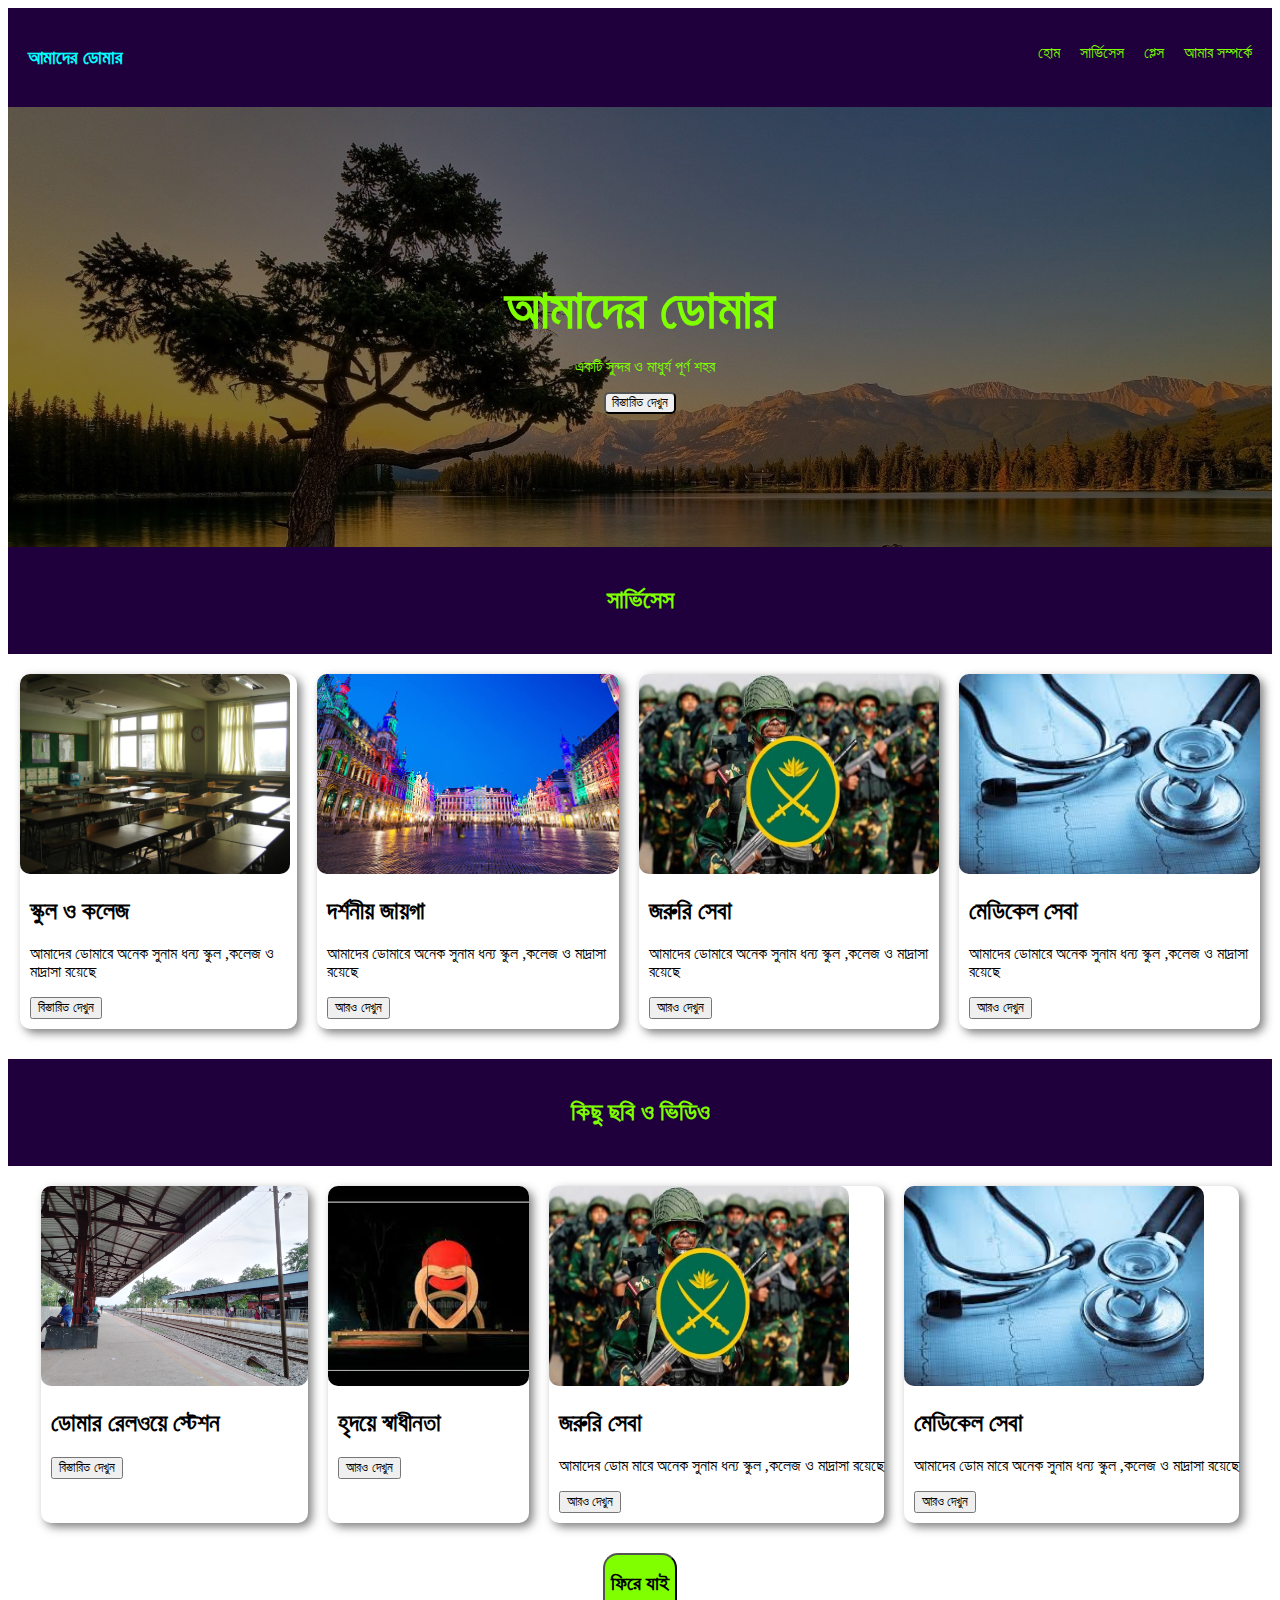
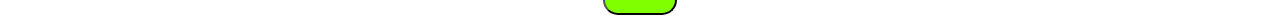
<file: index.html>
<!DOCTYPE html>
<html lang="en">
<head>
    <meta charset="UTF-8">
    <meta name="viewport" content="width=device-width, initial-scale=1.0">
    <title>আমাদের ডোমার</title>
    <link rel="stylesheet" href="./styles.css">
</head>
<body>
    <header>
       
        <div class="nav">
            <h3 style="color: aqua;">আমাদের ডোমার </h3>
            <ul>
                <a href="./index.html">হোম</a>
                <a href="#services">সার্ভিসেস</a>
                <a href="#services">প্লেস</a>
                <a href="./about.html">আমার সম্পর্কে</a> 
            </ul>
        </div>
            <div class="banner">
                <h1>আমাদের ডোমার</h1>
                <p>একটি সুন্দর ও মাধুর্য পূর্ণ শহর</p>
                    <div>
                      <a href="./আরও.html"> <button  class="btn-2" >বিস্তারিত দেখুন</button></a> 
                    </div>      
        </div>
    </header>
    <main>
        <div class="services">
            <h2 id="services">সার্ভিসেস</h2>
        </div>

        <div class="service-container">
            <div class="box">
                <img src="./Images/school.jpg" alt="">
                <h2>স্কুল ও কলেজ</h2>
                <p>আমাদের ডোমারে অনেক সুনাম ধন্য স্কুল ,কলেজ ও মাদ্রাসা রয়েছে</p>
                <div class="button-box">
                      <a href="./school-college.html"><button >বিস্তারিত দেখুন</button></a>  
                    </div> 

            </div>
            <div class="box">
                <img src="./Images/place.jpg" alt="">
                <h2 id="">দর্শনীয় জায়গা</h2>
                <p>আমাদের ডোমারে অনেক সুনাম ধন্য স্কুল ,কলেজ ও মাদ্রাসা রয়েছে</p>
                <div class="button-box">
                   <a href="./place.html">     <button >আরও দেখুন</button></a>
                    </div> 
            </div>
            <div class="box">
                <img style="height: 200px;width:300px;" src="./Images/civil.jpg" alt="">
                <h2>জরুরি  সেবা</h2>
                <p>আমাদের ডোমারে অনেক সুনাম ধন্য স্কুল ,কলেজ ও মাদ্রাসা রয়েছে</p>
                <div class="button-box">
                      <a href="./জরুরি সেবা.html">  <button >আরও দেখুন</button></a>
                    </div> 
            </div>
            <div class="box">
                <img src="./Images/mdical.jpg" alt="">
                <h2>মেডিকেল সেবা</h2>
                <p>আমাদের ডোমারে অনেক সুনাম ধন্য স্কুল ,কলেজ ও মাদ্রাসা রয়েছে</p>
                <div class="button-box">
                       <a href="./mdical.html"> <button >আরও দেখুন</button></a>
                    </div> 
            </div>
        </div>

         <div class="services">
            <h2 id="#pics">কিছু ছবি ও ভিডিও</h2>
        </div>
        <div class="service-container">
            <div class="box">
                <img src="./Images/domar railway.jpg" alt="">
                <h2>ডোমার রেলওয়ে স্টেশন</h2>
                <div class="button-box">
                     <a href="railway.html">   <button >বিস্তারিত দেখুন</button></a>
                    </div> 

            </div>
            <div class="box">
                <img src="./Images/hridoyre sadhinota.jpg" alt="">
                <h2>হৃদয়ে স্বাধীনতা</h2>
                <div class="button-box">
                        <button >আরও দেখুন</button>
                    </div> 
            </div>
            <div class="box">
                <img style="height: 200px;width:300px;" src="./Images/civil.jpg" alt="">
                <h2>জরুরি  সেবা</h2>
                <p>আমাদের ডোম মারে অনেক সুনাম ধন্য স্কুল ,কলেজ ও মাদ্রাসা রয়েছে</p>
                <div class="button-box">
                        <button >আরও দেখুন</button>
                    </div> 
            </div>
            <div class="box">
                <img src="./Images/mdical.jpg" alt="">
                <h2>মেডিকেল সেবা</h2>
                <p>আমাদের ডোম মারে অনেক সুনাম ধন্য স্কুল ,কলেজ ও মাদ্রাসা রয়েছে</p>
                <div class="button-box">
                        <button >আরও দেখুন</button>
                    </div> 
            </div>
        </div>
        
    <footer>
        <div class="details">
            <a href="./index.html"><BUTton style="background-color: chartreuse; border-radius:15px;"><h2>ফিরে যাই</h2></BUTton></a>
        </div>

    </footer>
</body>
</html>
</file>
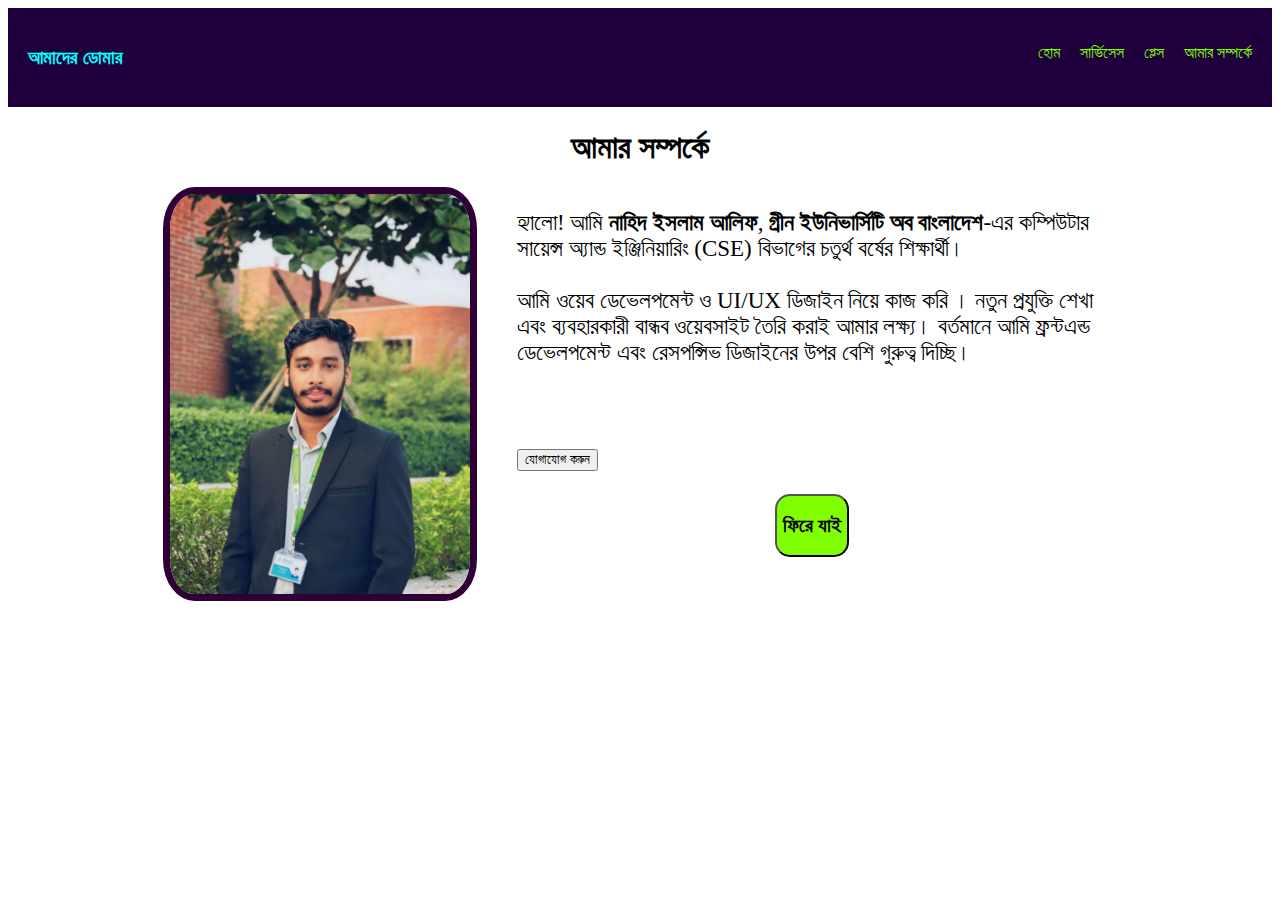
<file: about.html>
<!DOCTYPE html>
<html lang="en">
<head>
    <meta charset="UTF-8">
    <meta name="viewport" content="width=device-width, initial-scale=1.0">
    <title>আমাদের সম্পর্কে</title>
    <link rel="stylesheet" href="./styles.css">
</head>
<body>

    <div class="nav">
            <h3 style="color: aqua;">আমাদের ডোমার </h3>
            <ul>
                <a href="./index.html">হোম</a>
                <a href="">সার্ভিসেস</a>
                <a href="">প্লেস</a>
                <a href="./about.html">আমার সম্পর্কে</a> 
            </ul>
        </div>

    <h1 style="text-align: center;">আমার সম্পর্কে</h1>
  <div class="about-container container">
    <div>
        <img src="./Images/alif.jpg" alt="">
    </div>
    <div>
    
    <p>
      হ্যালো! আমি <strong>নাহিদ ইসলাম আলিফ</strong>, <strong>গ্রীন ইউনিভার্সিটি অব বাংলাদেশ</strong>-এর কম্পিউটার সায়েন্স অ্যান্ড ইঞ্জিনিয়ারিং (CSE) বিভাগের চতুর্থ বর্ষের শিক্ষার্থী।
      <br><br>
      আমি ওয়েব ডেভেলপমেন্ট ও UI/UX ডিজাইন নিয়ে কাজ করি । নতুন প্রযুক্তি শেখা এবং ব্যবহারকারী বান্ধব ওয়েবসাইট তৈরি করাই আমার লক্ষ্য। বর্তমানে আমি ফ্রন্টএন্ড ডেভেলপমেন্ট এবং রেসপন্সিভ ডিজাইনের উপর বেশি গুরুত্ব দিচ্ছি। <br> <br><br><br>
      <button>
        যোগাযোগ করুন
    </button>
    <div class="details">
            <a href="./index.html"><BUTton style="background-color: chartreuse; border-radius:15px;"><h2>ফিরে যাই</h2></BUTton></a>
        </div>

    </p>
    
  </div>
  
</body>
</html>
</file>
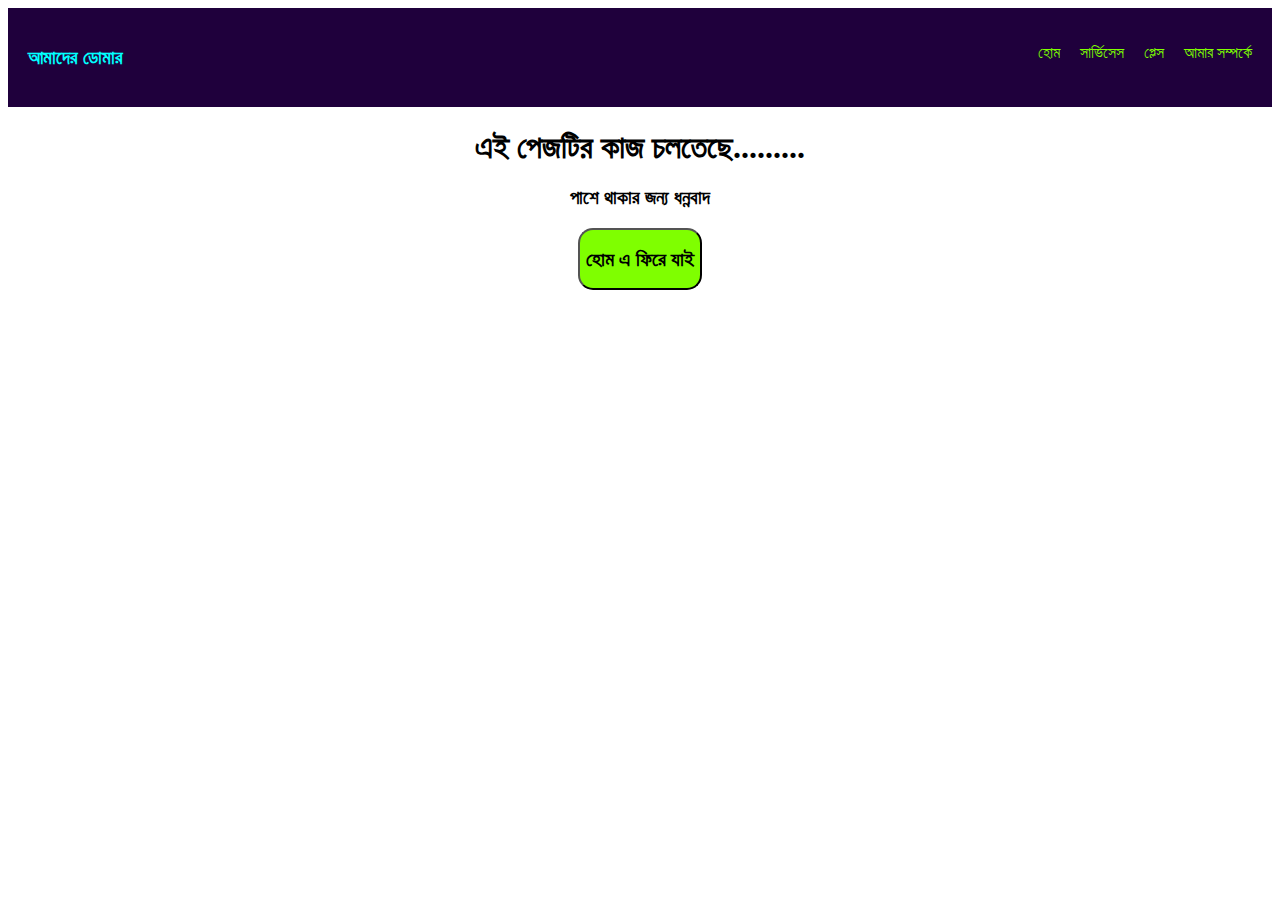
<file: mdical.html>
<!DOCTYPE html>
<html lang="en">
<head>
    <meta charset="UTF-8">
    <meta name="viewport" content="width=device-width, initial-scale=1.0">
    <title>Places</title>
    <link rel="stylesheet" href="./styles.css">
</head>
<body>
    <div class="nav">
            <h3 style="color: aqua;">আমাদের ডোমার </h3>
            <ul>
                <a href="./index.html">হোম</a>
                <a href="#services">সার্ভিসেস</a>
                <a href="">প্লেস</a>
                <a href="./about.html">আমার সম্পর্কে</a> 
            </ul>
        </div>
            <!-- kaj choltece -->
             <div class="details">
             <h1>এই পেজটির কাজ চলতেছে.........</h1>
            <h3> পাশে থাকার জন্য ধন্নবাদ</h3>
                </div>
        <div class="details">
            <a href="./index.html"><BUTton style="background-color: chartreuse; border-radius:15px;"><h2>হোম এ ফিরে যাই</h2></BUTton></a>
        </div>
    
</body>
</html>
</file>
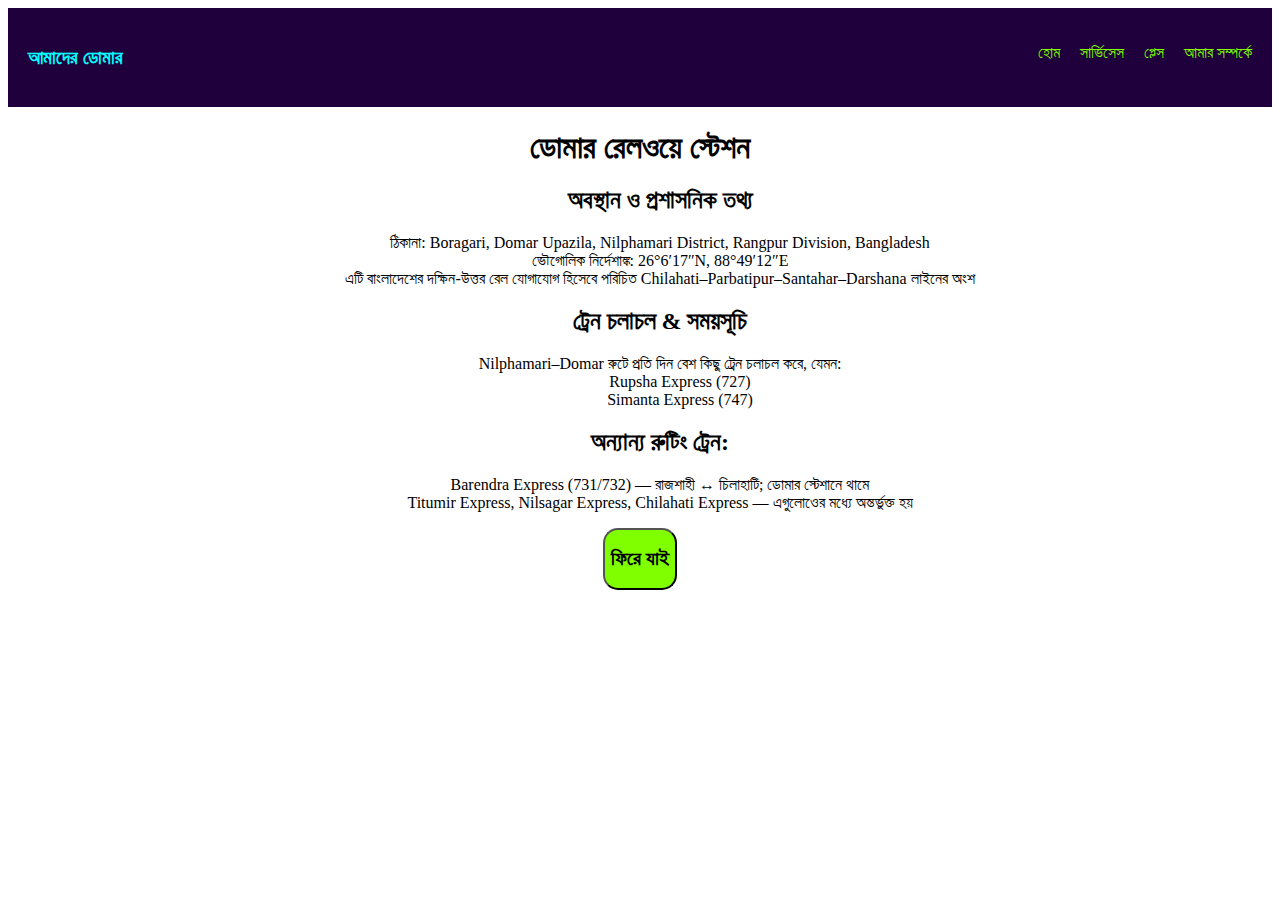
<file: railway.html>
<!DOCTYPE html>
<html lang="en">
<head>
    <meta charset="UTF-8">
    <meta name="viewport" content="width=device-width, initial-scale=1.0">
    <title>ডোমার রেলওয়ে স্টেশন</title>
    <link rel="stylesheet" href="../styles.css">
</head>
<body>
     <div class="nav">
            <h3 style="color: aqua;">আমাদের ডোমার </h3>
            <ul>
                <a href="../index.html">হোম</a>
                <a href="">সার্ভিসেস</a>
                <a href="">প্লেস</a>
                <a href="../about.html">আমার সম্পর্কে</a> 
            </ul>
        </div>
        <div class="railway"></div>

        <h1 style="text-align: center;">ডোমার রেলওয়ে স্টেশন</h1>
       
            
            
            <ul class="container">
                <li><h2 >অবস্থান ও প্রশাসনিক তথ্য</h2></li>
                <li>
                    ঠিকানা: Boragari, Domar Upazila, Nilphamari District, Rangpur Division, Bangladesh 
                </li>
                <li>ভৌগোলিক নির্দেশাঙ্ক: 26°6′17″N, 88°49′12″E </li>
                <li>এটি বাংলাদেশের দক্ষিন-উত্তর রেল যোগাযোগ হিসেবে পরিচিত Chilahati–Parbatipur–Santahar–Darshana লাইনের অংশ</li>
            </ul>

            <ul >
                <li><h2 ">ট্রেন চলাচল & সময়সূচি</h2></li>
                <li>Nilphamari–Domar রুটে প্রতি দিন বেশ কিছু ট্রেন চলাচল করে, যেমন:</li>
                <ol>
                    <li>Rupsha Express (727)</li>
                    <li>Simanta Express (747)</li>
                </ol>
                
                    <h2 style="text-align: center;">অন্যান্য রুটিং ট্রেন:</h2>
                    <li>Barendra Express (731/732) — রাজশাহী ↔ চিলা‌হাটি; ডোমার স্টেশানে থামে</li>
                    <li>Titumir Express, Nilsagar Express, Chilahati Express — এগুলোওের মধ্যে অন্তর্ভুক্ত হয়</li>               
            </ul>
            </div>
            <div class="details">
            <a href="./index.html"><BUTton style="background-color: chartreuse; border-radius:15px;"><h2>ফিরে যাই</h2></BUTton></a>
        </div>
        
</body>
</html>
</file>
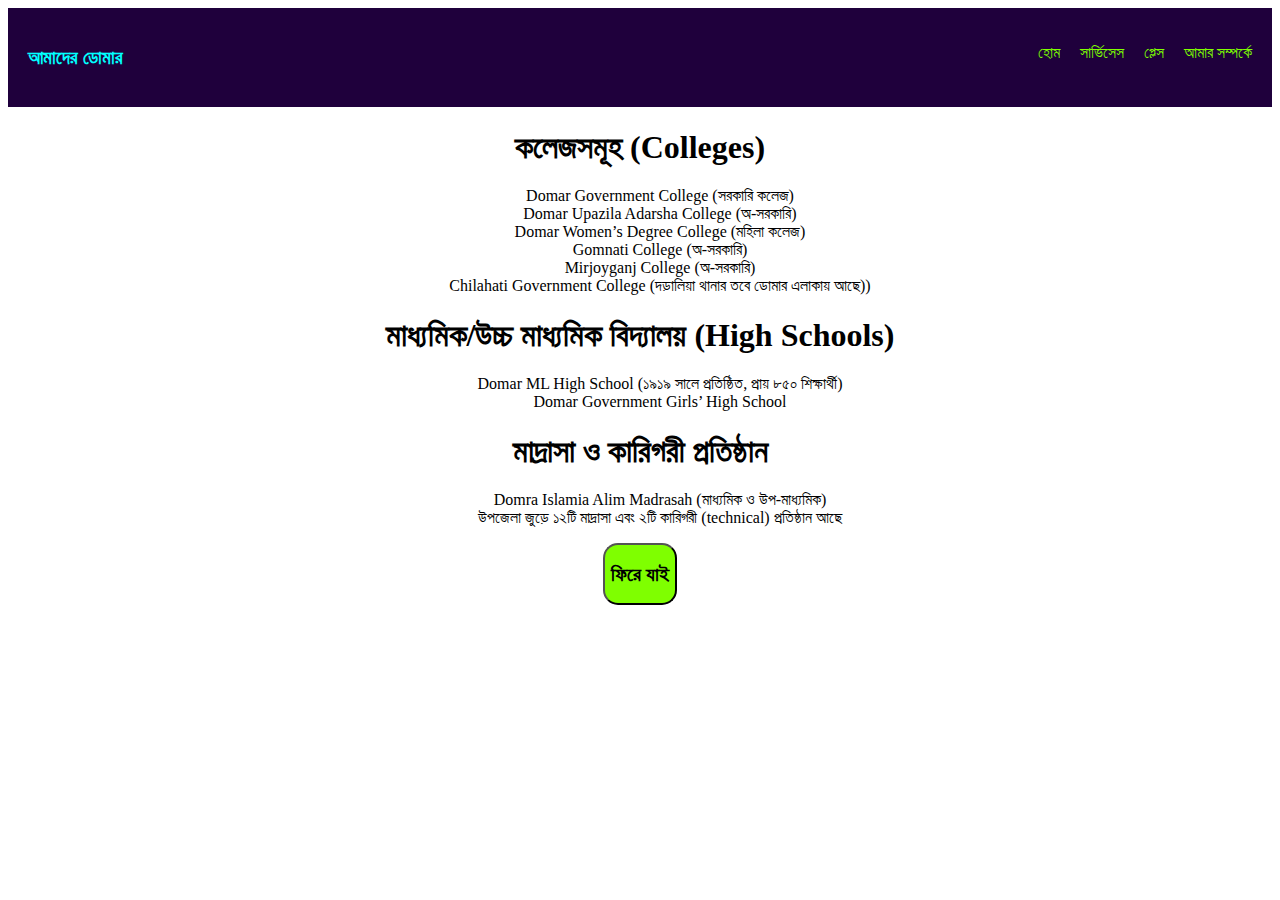
<file: school-college.html>
<!DOCTYPE html>
<html lang="en">
<head>
    <meta charset="UTF-8">
    <meta name="viewport" content="width=device-width, initial-scale=1.0">
    <title>স্কুল ও কলেজ</title>
    <link rel="stylesheet" href="./styles.css">
</head>
<body>
    <div class="nav">
            <h3 style="color: aqua;">আমাদের ডোমার </h3>
            <ul>
                <a href="./index.html">হোম</a>
                <a href="">সার্ভিসেস</a>
                <a href="">প্লেস</a>
                <a href="./about.html">আমার সম্পর্কে</a> 
            </ul>
        </div>
        <div class="details">
        <h1> কলেজসমূহ (Colleges)</h1>
        <ul>
            <li>Domar Government College (সরকারি কলেজ)</li>

            <li>Domar Upazila Adarsha College (অ-সরকারি) </li>

            <li>Domar Women’s Degree College (মহিলা কলেজ) </li>
            <li>Gomnati College (অ-সরকারি)</li>
            <li>Mirjoyganj College (অ-সরকারি) </li>
            <li>Chilahati Government College (দড়ালিয়া থানার তবে ডোমার এলাকায় আছে)) </li>
        </ul>
        </div>
        <div class="details">
        <h1> মাধ্যমিক/উচ্চ মাধ্যমিক বিদ্যালয় (High Schools)</h1>
        <ul>
            <li>Domar ML High School (১৯১৯ সালে প্রতিষ্ঠিত, প্রায় ৮৫০ শিক্ষার্থী) </li>

            <li>Domar Government Girls’ High School </li>
        </ul>
        </div>
        <div class="details">
        <h1> মাদ্রাসা ও কারিগরী প্রতিষ্ঠান</h1>
        <ul>
            <li>Domra Islamia Alim Madrasah (মাধ্যমিক ও উপ-মাধ্যমিক) </li>

            <li>উপজেলা জুড়ে ১২টি মাদ্রাসা এবং ২টি কারিগরী (technical) প্রতিষ্ঠান আছে </li>
        </ul>
        </div>


        <div class="details">
            <a href="./index.html"><BUTton style="background-color: chartreuse; border-radius:15px;"><h2>ফিরে যাই</h2></BUTton></a>
        </div>
</body>
</html>
</file>
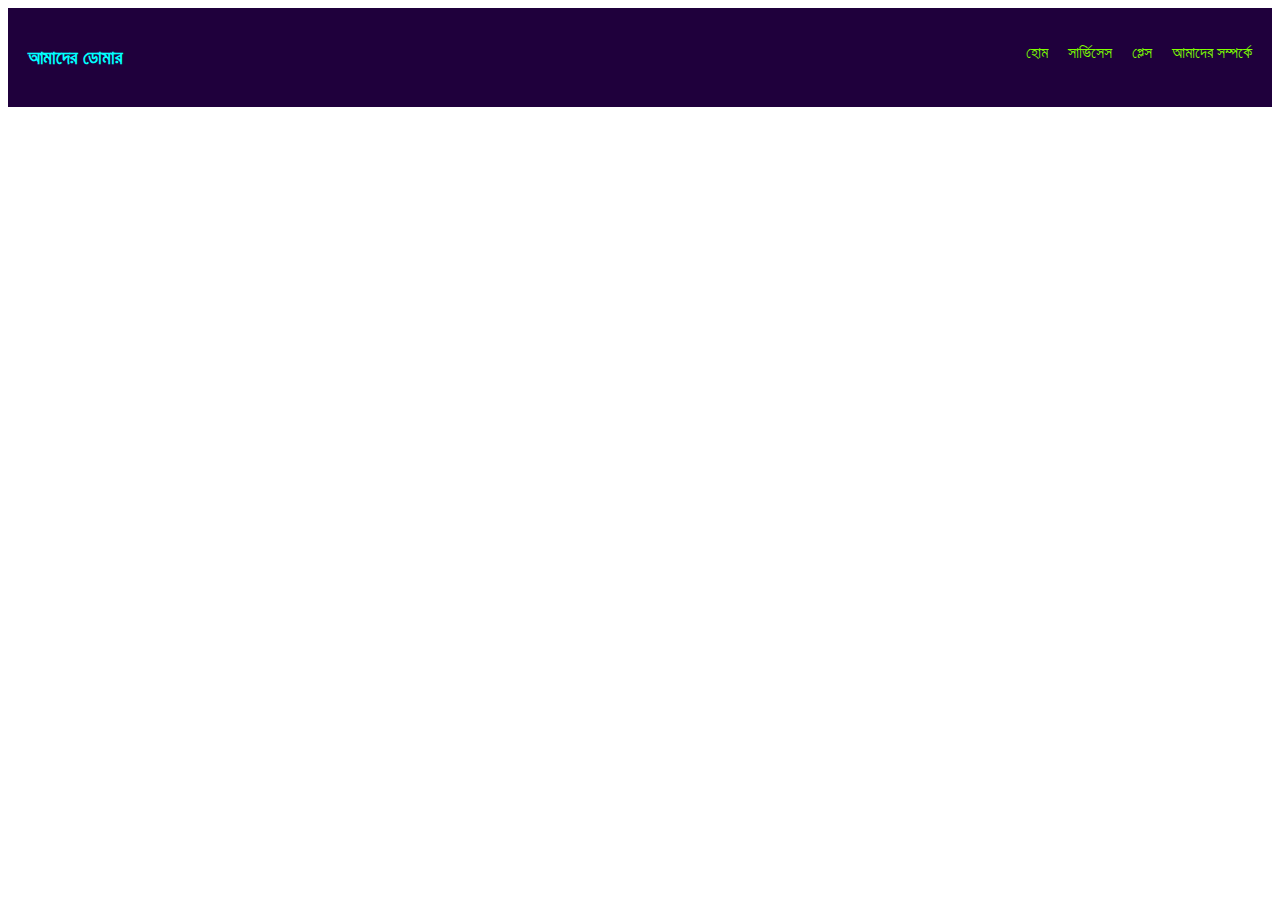
<file: আরও.html>
<!DOCTYPE html>
<html lang="en">
<head>
    <meta charset="UTF-8">
    <meta name="viewport" content="width=device-width, initial-scale=1.0">
    <title>Document</title>
    <link rel="stylesheet" href="./styles.css">
</head>
<body>
    <div class="nav">
            <h3 style="color: aqua;">আমাদের ডোমার </h3>
            <ul>
                <a href="">হোম</a>
                <a href="">সার্ভিসেস</a>
                <a href="">প্লেস</a>
                <a href="">আমাদের সম্পর্কে</a> 
            </ul>
        </div>
    
</body>
</html>
</file>
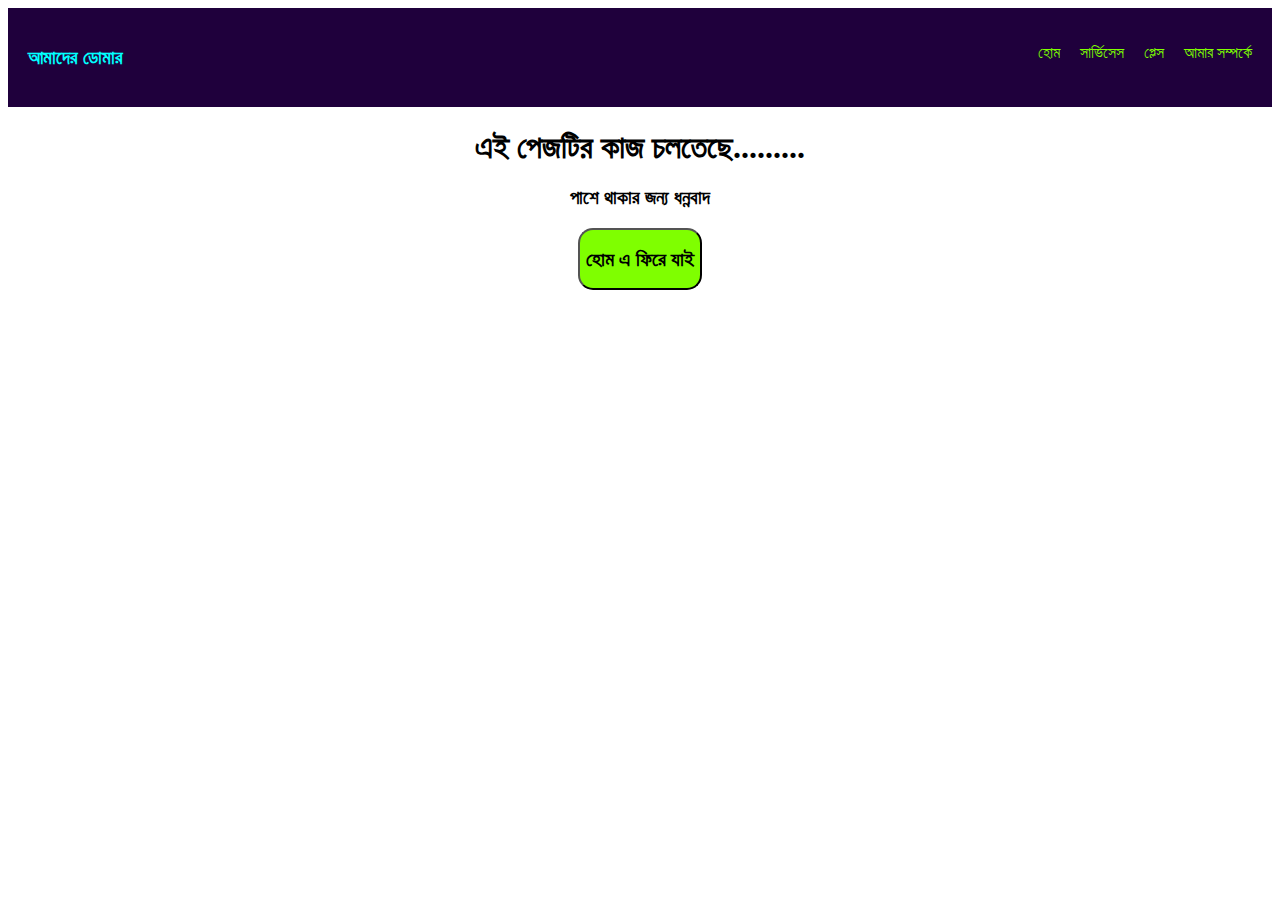
<file: জরুরি সেবা.html>
<!DOCTYPE html>
<html lang="en">
<head>
    <meta charset="UTF-8">
    <meta name="viewport" content="width=device-width, initial-scale=1.0">
    <title>জরুরি সেবা</title>
    <link rel="stylesheet" href="./styles.css">
</head>
<body>
    <div class="nav">
            <h3 style="color: aqua;">আমাদের ডোমার </h3>
            <ul>
                <a href="./index.html">হোম</a>
                <a href="#services">সার্ভিসেস</a>
                <a href="">প্লেস</a>
                <a href="./about.html">আমার সম্পর্কে</a> 
            </ul>
        </div>
            <!-- kaj choltece -->
             <div class="details">
             <h1>এই পেজটির কাজ চলতেছে.........</h1>
            <h3> পাশে থাকার জন্য ধন্নবাদ</h3>
                </div>
        <div class="details">
            <a href="./index.html"><BUTton style="background-color: chartreuse; border-radius:15px;"><h2>হোম এ ফিরে যাই</h2></BUTton></a>
        </div>
    
</body>
</html>
</file>
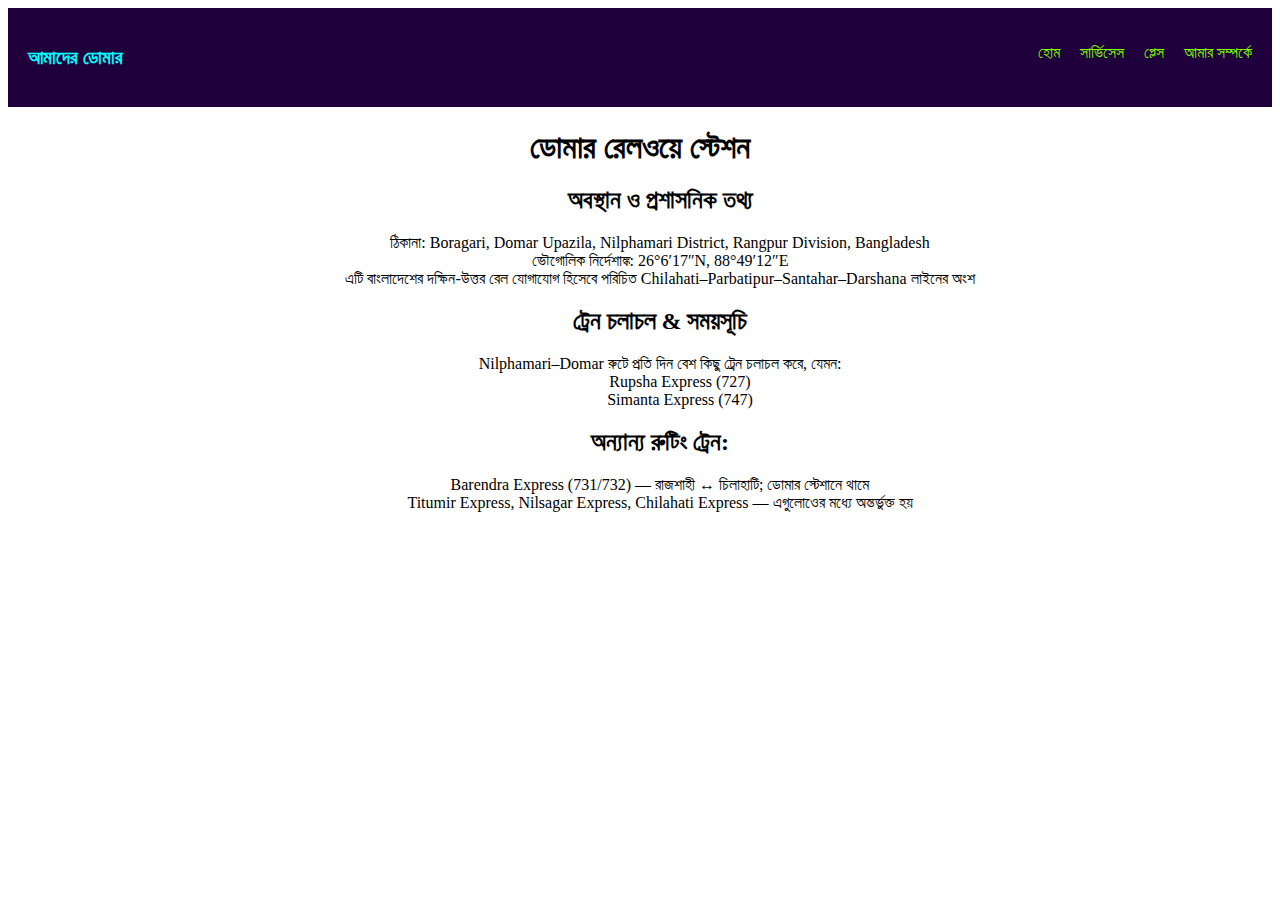
<file: pic&video/railway.html>
<!DOCTYPE html>
<html lang="en">
<head>
    <meta charset="UTF-8">
    <meta name="viewport" content="width=device-width, initial-scale=1.0">
    <title>ডোমার রেলওয়ে স্টেশন</title>
    <link rel="stylesheet" href="../styles.css">
</head>
<body>
     <div class="nav">
            <h3 style="color: aqua;">আমাদের ডোমার </h3>
            <ul>
                <a href="./index.html">হোম</a>
                <a href="">সার্ভিসেস</a>
                <a href="">প্লেস</a>
                <a href="../about.html">আমার সম্পর্কে</a> 
            </ul>
        </div>
        <div class="railway"></div>

        <h1 style="text-align: center;">ডোমার রেলওয়ে স্টেশন</h1>
       
            
            
            <ul class="container">
                <li><h2 >অবস্থান ও প্রশাসনিক তথ্য</h2></li>
                <li>
                    ঠিকানা: Boragari, Domar Upazila, Nilphamari District, Rangpur Division, Bangladesh 
                </li>
                <li>ভৌগোলিক নির্দেশাঙ্ক: 26°6′17″N, 88°49′12″E </li>
                <li>এটি বাংলাদেশের দক্ষিন-উত্তর রেল যোগাযোগ হিসেবে পরিচিত Chilahati–Parbatipur–Santahar–Darshana লাইনের অংশ</li>
            </ul>

            <ul ">
                <li><h2 ">ট্রেন চলাচল & সময়সূচি</h2></li>
                <li>Nilphamari–Domar রুটে প্রতি দিন বেশ কিছু ট্রেন চলাচল করে, যেমন:</li>
                <ol>
                    <li>Rupsha Express (727)</li>
                    <li>Simanta Express (747)</li>
                </ol>
                
                    <h2 style="text-align: center;">অন্যান্য রুটিং ট্রেন:</h2>
                    <li>Barendra Express (731/732) — রাজশাহী ↔ চিলা‌হাটি; ডোমার স্টেশানে থামে</li>
                    <li>Titumir Express, Nilsagar Express, Chilahati Express — এগুলোওের মধ্যে অন্তর্ভুক্ত হয়</li>               
            </ul>
            </div>
        
</body>
</html>
</file>
<file: styles.css>
html {
  scroll-behavior: smooth;
}
.container{
    max-width: 1240px;
    margin: auto;
}
.button{
    
    color: azure;
    border-radius: 50px;
    cursor: pointer;
}
.nav{
    display: flex;
    justify-content: space-between;
    max-width: 1240px;
    margin: 0 auto;
    padding: 20px;
    
    background-color: #1f003c;
    margin-bottom: 0px;
}
.nav ul {
    display: flex;
    gap: 20px;
}
.nav ul a{
    text-decoration: none;
    color: chartreuse;
}
.banner {
    display: flex;
    flex-direction: column;
    justify-content: center;
    
    text-align: center;
    background-image:linear-gradient( rgba(0, 0, 0, 0.5)), url('./Images/banner1.jpg');
    background-size: cover;
    background-repeat: no-repeat;
    height: 400px;
    max-width: 1240px;
    margin: 0 auto;
    margin-top: 0px;
    padding: 20px;
}
.banner h1 {
    align-content: center;
    font-size: 55px;
    color: chartreuse;
    margin-bottom: 0px;
}
.banner p{
    align-content: center;
    color: chartreuse;
}
/* services styles */
.services{
    background-color:#1f003c ;
    max-width: 1240px;
    margin: 0 auto;
    padding: 20px;
    color: chartreuse;
    text-align: center;
}
.service-container{
    display: flex;
    justify-content: center;
    max-width: 1240px;
    margin: 0 auto;
    gap: 20px;
    margin-top: 20px;
    margin-bottom: 30px;
}
.service-container img{
    height: 200px;
    width: auto;

}
.box {
    box-shadow: 4px 4px 10px rgba(0, 0, 0, 0.5);;
    border-radius: 10px;
}
.button-box{
    border: none;
    padding-left: 10px;  
    padding-bottom: 10px;
}
.box img {
    border-radius: 10px;
    text-align: center;
}
.box h2,p {
    padding-left: 10px;
} 
.btn-2{
    border-radius: 5px;
    border: no;
}

/* pic-video */

.details, li{
    text-align: center;
    list-style: none;
    text-wrap: wrap;
}

.about-container{
    display: flex;
    justify-content: center;
    justify-items: center;
    gap: 30px;
}
.about-container img {
    height: 400px;
    width: 300px;
    border-radius: 10%;
    border:7px solid rgb(46, 0, 54);
}
.about-container p{
    max-width: 600px;
    font-size: 23px;
}
.railway{
    text-align: center;
}
button:hover{
    cursor: pointer;
}
.box:hover {
  transform: scale(1.03);
  box-shadow: 6px 6px 20px rgba(0, 0, 0, 0.3);
}
.nav a:hover{
    transform: scale(1.03);
}
button:hover{
    transform: scale(1.03);
}
</file>
